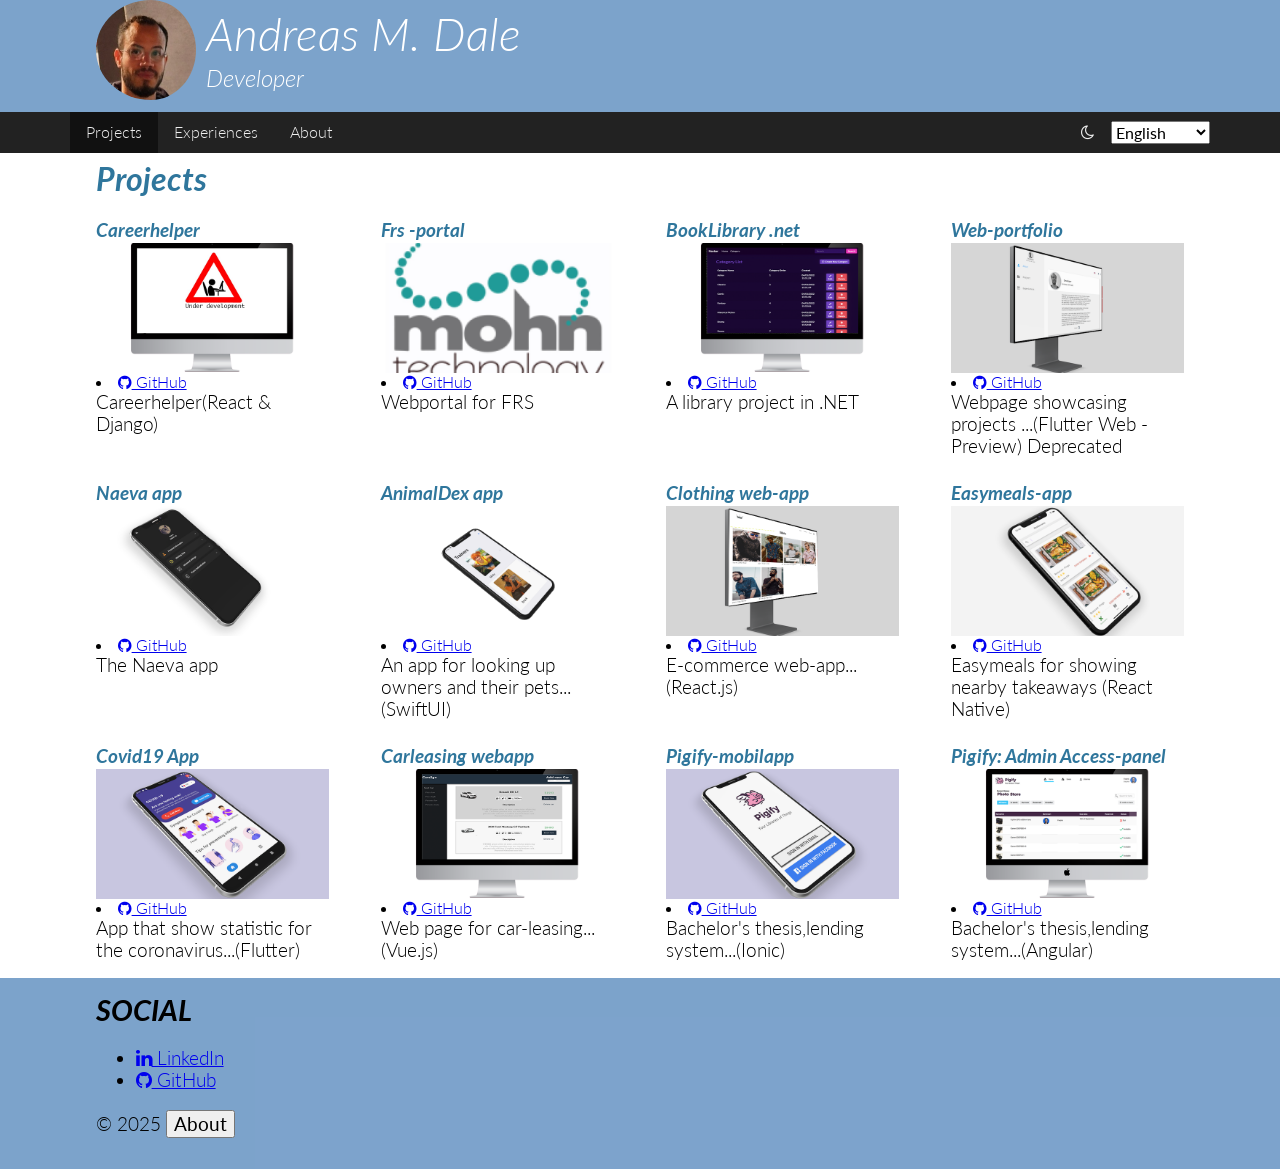
<file: index.html>
<!doctype html>
<html lang="en">
<head>
    <meta charset="UTF-8">
    <meta name="viewport" content="width=device-width, initial-scale=1, maximum-scale=1">

    <link href="https://fonts.googleapis.com/css2?family=Lato:ital,wght@0,300;0,700;1,300&display=swap"
          rel="stylesheet">
    <link rel="stylesheet" href="https://cdnjs.cloudflare.com/ajax/libs/font-awesome/4.7.0/css/font-awesome.min.css">

    <link href="css/normalize.css" rel="stylesheet">
    <link href="css/small.css" rel="stylesheet">
    <link href="css/medium.css" rel="stylesheet">
    <link href="css/large.css" rel="stylesheet">
    <link href="css/modal.css" rel="stylesheet">

    <title>Home | Portfolio</title>
</head>
<script type="text/javascript" src="js/config.js"></script>
<script type="text/javascript" src="js/ajax/ajax.js"></script>
<script type="text/javascript" src="js/ajax/ajaxperiodic.js"></script>
<script type="text/javascript" src="js/util/error.js"></script>
<script type="text/javascript" src="js/ui/projectListUI.js"></script>
<script type="text/javascript" src="js/controller/controller.js"></script>
<script type="text/javascript">
    "use strict";
    var app = new AppController("product-container")
    document.addEventListener('DOMContentLoaded', app.run.bind(app), false)
</script>


<body>
<header class="clearfix">
    <div class="row limited">
        <section class="column small-12 ">
            <a href="https://github.com/ada024" target="_blank">
            <img src="data/me.jpg" alt="Profile image" class="hero-image popout">
            </a>
            <h1>Andreas M. Dale</h1>
            <h2 data-i18n="developer">Developer</h2>
        </section>
    </div> <!-- end row -->
</header>
<nav class="clearfix">
    <div class="row limited">
        <button id="hamburgerBtn">&#9776;</button>
        <ul id="primaryNav">
            <li class="active"><a href="index.html" data-i18n="projects">Projects</a></li>
            <li><a href="exp.html" data-i18n="exp">Experiences</a></li>
            <li><a href="about.html" data-i18n="about">About</a></li>
            <li><a style="cursor: pointer" onclick="toggleDarkMode()"><i class="fa fa-moon-o"></i></a></li>
            <li><select id="language-select">
                <option value="en">English</option>
                <option value="no">Norwegian</option>
            </select>
            </li>
        </ul>
    </div> <!-- end row -->
</nav>

<main class="clearfix">
    <div class="row limited">
        <section class="column small-12">
            <h1 data-i18n="projects">Projects</h1>
        </section>
    </div>
    <div class="row limited" id="product-container">
        <div class="plist"></div>
    </div>
</main>

<footer class="clearfix">
    <div class="row limited">
        <section class="column small-12 medium-6 large-3">
            <h2 data-i18n="socialMedia">Social</h2>
            <ul>
                <li><a target="_blank" rel="noopener noreferrer" href="https://www.linkedin.com/in/andreas-d-3941b8139/"><i class="fa fa-linkedin"></i>
                    LinkedIn</a></li>
                <li><a target="_blank" rel="noopener noreferrer" href="https://github.com/ada024"><i class="fa fa-github"></i> GitHub</a></li>
            </ul>
            <p>&copy; 2025
                <button id="aboutBtn">About</button>
            </p>

        </section>

    </div>
</footer>
</body>

<script src="js/script.js"></script>
</html>
</file>
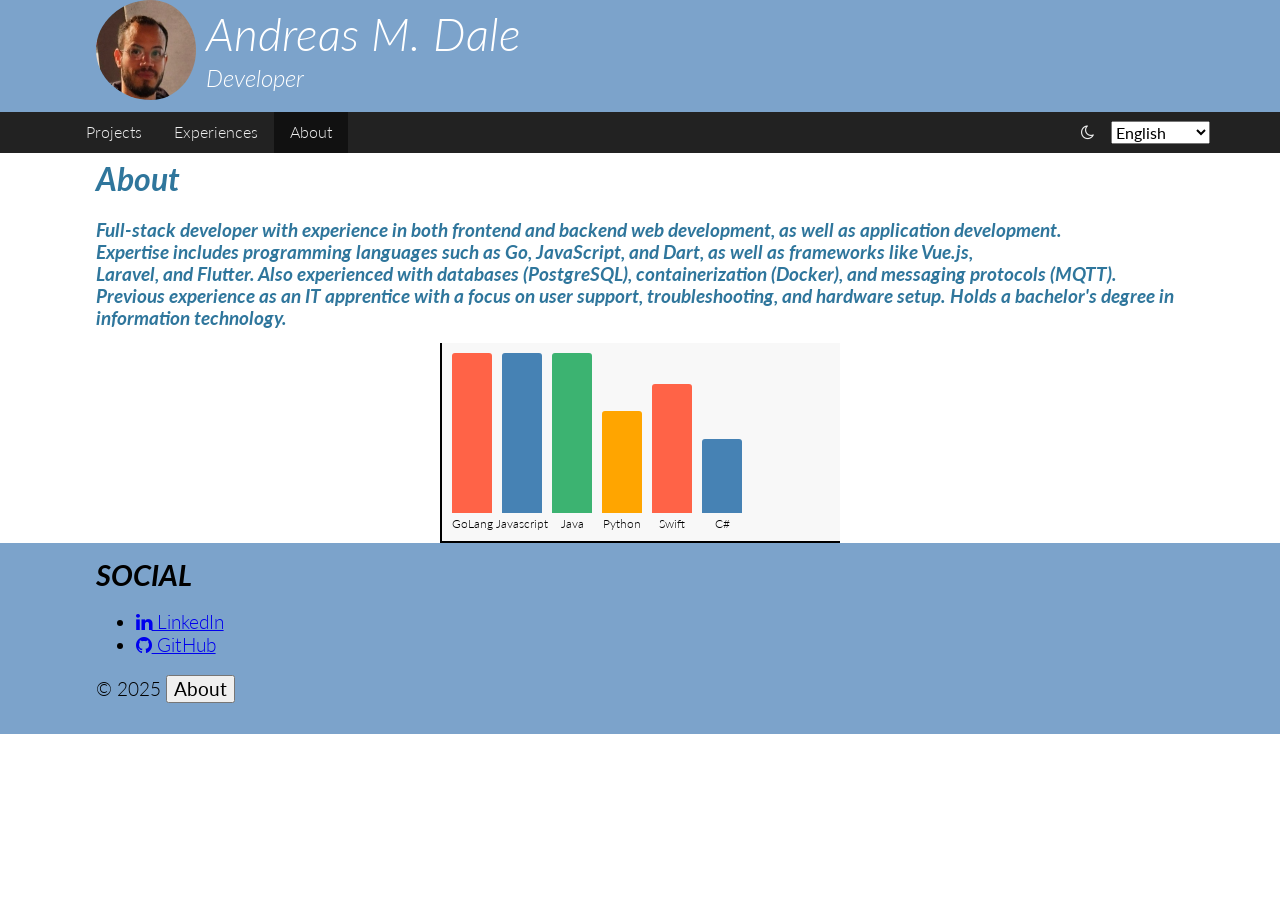
<file: about.html>
<!doctype html>
<html lang="en">
<head>
    <meta charset="UTF-8">
    <meta name="viewport" content="width=device-width, initial-scale=1, maximum-scale=1">

    <link href="https://fonts.googleapis.com/css2?family=Lato:ital,wght@0,300;0,700;1,300&display=swap"
          rel="stylesheet">
    <link rel="stylesheet" href="https://cdnjs.cloudflare.com/ajax/libs/font-awesome/4.7.0/css/font-awesome.min.css">

    <link href="css/normalize.css" rel="stylesheet">
    <link href="css/small.css" rel="stylesheet">
    <link href="css/medium.css" rel="stylesheet">
    <link href="css/large.css" rel="stylesheet">
    <link href="css/modal.css" rel="stylesheet">
    <link href="css/barChart.css" rel="stylesheet">
    <title>Home | Portfolio</title>
</head>
<script type="text/javascript" src="js/config.js"></script>
<script type="text/javascript" src="js/ajax/ajax.js"></script>
<script type="text/javascript" src="js/ajax/ajaxperiodic.js"></script>
<script type="text/javascript" src="js/util/error.js"></script>
<script type="text/javascript" src="js/ui/aboutUI.js"></script>
<script type="text/javascript" src="js/ui/barChartUI.js"></script>
<script type="text/javascript" src="js/controller/controller.js"></script>
<script type="text/javascript">
    "use strict";
    var app = new AppController("about-container")
    document.addEventListener('DOMContentLoaded', app.run.bind(app), false)
</script>

<body>
<header class="clearfix">
    <div class="row limited">
        <section class="column small-12">
            <a href="https://github.com/ada024" target="_blank">
            <img src="data/me.jpg" alt="Profile image" class="hero-image popout">
            </a>
            <h1>Andreas M. Dale</h1>
            <h2 data-i18n="developer">Developer</h2>
        </section>
    </div> <!-- end row -->
</header>

<nav class="clearfix">
    <div class="row limited">
        <button id="hamburgerBtn">&#9776;</button>
        <ul id="primaryNav">
            <li><a href="index.html" data-i18n="projects">Projects</a></li>
            <li><a href="exp.html" data-i18n="exp">Experiences</a></li>
            <li class="active" ><a href="about.html" data-i18n="about">About</a></li>
            <li><a style="cursor: pointer" onclick="toggleDarkMode()"><i class="fa fa-moon-o"></i></a></li>
            <li>  <select id="language-select">
                <option value="en">English</option>
                <option value="no">Norwegian</option>
            </select>  </li>
        </ul>
    </div>
</nav>

<main class="clearfix">


    <div class="row limited">
        <section class="column small-12">
            <h1  data-i18n="about">About</h1>
        </section>
    </div>
    <div class="row limited" id="about-container"></div>
    <div class="row limited" id="bar-chart"></div>
</main>

<footer class="clearfix">
    <div class="row limited">
        <section class="column small-12 medium-6 large-3">
            <h2  data-i18n="socialMedia">Social</h2>
            <ul>
                <li><a target="_blank" rel="noopener noreferrer" href="https://www.linkedin.com/in/andreas-d-3941b8139/" ><i class="fa fa-linkedin"></i> LinkedIn</a> </li>
                <li>  <a target="_blank" rel="noopener noreferrer" href="https://github.com/ada024" ><i class="fa fa-github"></i> GitHub</a></li>
            </ul>
            <p>&copy; 2025
                <button id="aboutBtn">About</button>
            </p>
        </section>

    </div>
</footer>
</body>
<script src="js/script.js"></script>
</html>
</file>
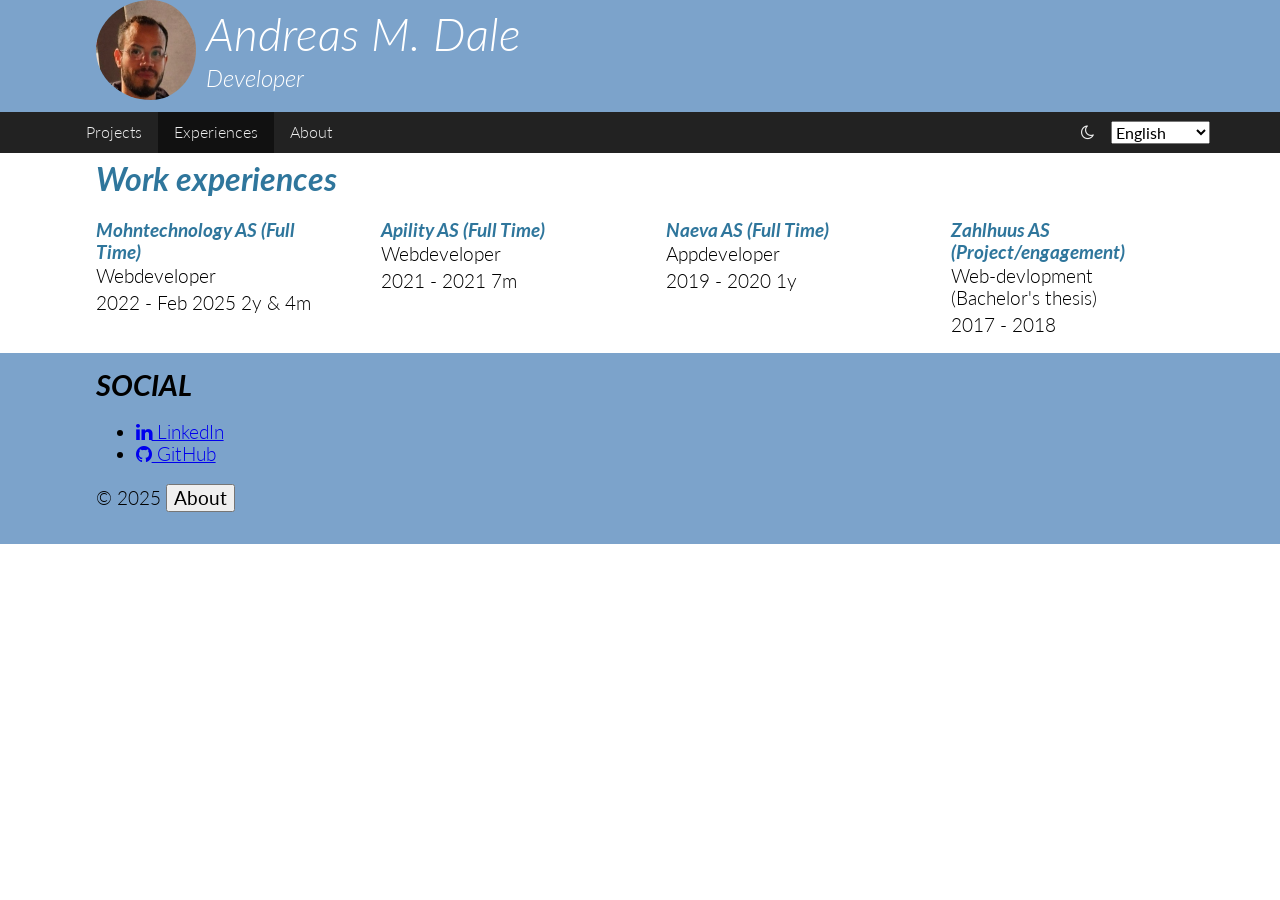
<file: exp.html>
<!doctype html>
<html lang="en">
<head>
    <meta charset="UTF-8">
    <meta name="viewport" content="width=device-width, initial-scale=1, maximum-scale=1">

    <link href="https://fonts.googleapis.com/css2?family=Lato:ital,wght@0,300;0,700;1,300&display=swap" rel="stylesheet">
    <link rel="stylesheet" href="https://cdnjs.cloudflare.com/ajax/libs/font-awesome/4.7.0/css/font-awesome.min.css">    <link rel="stylesheet" href="https://cdnjs.cloudflare.com/ajax/libs/font-awesome/4.7.0/css/font-awesome.min.css">

    <link href="css/normalize.css" rel="stylesheet">
    <link href="css/small.css" rel="stylesheet">
    <link href="css/medium.css" rel="stylesheet">
    <link href="css/large.css" rel="stylesheet">
    <link href="css/modal.css" rel="stylesheet">

    <title>Home | Portfolio</title>
</head>
<script type="text/javascript" src="js/config.js"></script>
<script type="text/javascript" src="js/ajax/ajax.js"></script>
<script type="text/javascript" src="js/ajax/ajaxperiodic.js"></script>
<script type="text/javascript" src="js/util/error.js"></script>
<script type="text/javascript" src="js/ui/expListUI.js"></script>
<script type="text/javascript" src="js/controller/controller.js"></script>
<script type="text/javascript">
    "use strict";
    var app = new AppController("exp-container")
    document.addEventListener('DOMContentLoaded', app.run.bind(app), false)
</script>



<body>
<header class="clearfix">
    <div class="row limited">
        <section class="column small-12">
            <a href="https://github.com/ada024" target="_blank">
            <img src="data/me.jpg" alt="profile image" class="hero-image popout">
            </a>
            <h1>Andreas M. Dale</h1>
            <h2 data-i18n="developer">Developer</h2>
        </section>
    </div>
</header>
<nav class="clearfix">
    <div class="row limited">
        <button id="hamburgerBtn">&#9776;</button>
        <ul id="primaryNav">
            <li ><a href="index.html" data-i18n="projects">Projects</a></li>
            <li class="active"><a href="exp.html" data-i18n="exp">Experiences</a></li>
            <li><a href="about.html" data-i18n="about">About</a></li>
            <li><a style="cursor: pointer" onclick="toggleDarkMode()"><i class="fa fa-moon-o"></i></a></li>
            <li>  <select id="language-select">
                <option value="en">English</option>
                <option value="no">Norwegian</option>
            </select>
            </li>
        </ul>
    </div>
</nav>

<main class="clearfix">
    <div class="row limited">
        <section class="column small-12">
            <h1 data-i18n="workExperiences">Work experiences</h1>
        </section>
    </div><!-- end row -->
    <div class="row limited" id="exp-container"></div>

</main>

<footer class="clearfix">
    <div class="row limited">
        <section class="column small-12 medium-6 large-3">
            <h2  data-i18n="socialMedia">Social</h2>
            <ul>
                <li><a target="_blank" rel="noopener noreferrer" href="https://www.linkedin.com/in/andreas-d-3941b8139/" ><i class="fa fa-linkedin"></i> LinkedIn</a> </li>
                <li>  <a target="_blank" rel="noopener noreferrer" href="https://github.com/ada024" ><i class="fa fa-github"></i> GitHub</a></li>
            </ul>
            <p>&copy; 2025
                <button id="aboutBtn">About</button>
            </p>
        </section>
    </div>
</footer>
<script src="js/script.js"></script>
</body>
</html>
</file>
<file: css/small.css>
html {-webkit-text-size-adjust: 100%; -ms-text-size-adjust: 100%;}

* { -moz-box-sizing: border-box; -webkit-box-sizing: border-box; box-sizing: border-box; }


body {
    font-family: 'Lato', sans-serif;
    font-size: 16px;
    font-weight: 300;
}

/* GRID */
.row {clear: both;}
.limited {
    max-width: 1140px; 
    margin: auto;
}

/* Flex rows: equal-height cards; description fills remaining space. */
#product-container,
#exp-container {
    display: flex;
    flex-wrap: wrap;
    align-items: stretch;
}
#product-container > section,
#exp-container > section {
    float: none;
    display: flex;
    flex-direction: column;
}
#product-container > section > p:last-child,
#exp-container > section > p:last-child {
    flex-grow: 1;
}
#product-container > section > img {
    width: 100%;
    height: 130px;
    object-fit: cover;
    object-position: center;
}

.column {float: left; padding: 0 2vw; margin: 0 0 .75rem 0;}
.small-12 {width: 100%;}
.small-6 {width: 50%;}

/* header rules */
header {
    background-color:rgba(57, 116, 177, 0.66);
}
header img {
    float: left; 
    height: 85px;
    padding-right: 10px; 
    
}
header h1, header h2 {
    margin: 0;
    color: #fff; 
    font-weight: 300;
    font-style: italic;
}
header h1 { 
	padding: .5rem 0 0 0; 
	font-size: 1.95rem;
}
header h2{
	padding: .2rem 0 0 0; 
	font-size:1.05rem;    
}


/* navigation rules */
button#hamburgerBtn { 
    background: none;
    border:none;
    color: #fff;
    font-size: 2.4rem;
    cursor: pointer;
    padding: 0 30px 0 2vw;
}

nav {background-color: #222;}
nav ul{margin:0; padding: 0;}
nav li {list-style-type: none;}

nav a {
    display: block;
    padding: .8rem 0; 
    color: #eee;
    text-align: center;
    text-decoration: none;
}
nav li.active {background-color: rgba(0,0,0,0.5);}
nav a:hover {background-color: rgba(0,0,0,0.2);}
nav ul.open {display: block;}
nav ul {display: none;}


main img {
	width: 100%;
	height: auto;
}


main h1, main h3 {
    color: rgba(13, 96, 140, 0.86);
    font-style: italic;
    margin: .5rem 0 .1rem 0;
    
}
main h1{font-size: 2rem;}
main h3{font-size: 1.2rem;}

main p {
    font-size: 1.2rem;
    margin: 0 0 .3rem 0;
}





.labeled {position: relative;}
.labeled h6, .labeled p {
    position: absolute;
    background-color: rgba(255,255,255,.7);
    margin: 0;
    width: 100%;
    padding: .3rem 1rem;   
}
.labeled h6 {
    top: 0;
    font-size: 2rem;
    font-weight: 300;
}
.labeled p {
    bottom: 0;
    font-weight: 700;
    color: #b00;
}





footer{
    background-color: rgba(57, 116, 177, 0.66);
    font-size: 1.2rem;
}
footer h2 {
    font-style: italic;
    text-transform: uppercase;
    margin: 1rem 0 .3rem 0;
}



.clearfix:after {
  content: "";
  display: table;
  clear: both;
}
</file>
<file: css/medium.css>
@media only screen and (min-width: 768px) {
    
    header h1 {font-size: 2.85rem;}
    header h2 {font-size: 1.5rem; }
    header img {height: 100px;}
    
    .medium-6 {width: 50%;}
    .medium-4 {width: 33.3333%;}
    
    nav button {display: none;}
    nav ul {display: block;}
    nav li {width: 25%; float: left;}



    #primaryNav {
        display: flex;
        list-style: none;
        padding: 0;
        margin: 0;
        align-items: center;
    }

    #primaryNav li:nth-last-child(2) {
        margin-left: auto;
    }


} /* end of media query */
</file>
<file: css/large.css>
@media only screen and (min-width: 1140px) {
    
    .large-3 {width: 25%;}
  
    nav ul {margin-left: 2vw;}
    nav li {width:auto;}
    nav a {padding: .7rem 1rem;}
    
    
    
} /* end of media query */
</file>
<file: css/modal.css>
.modal {
    display: none; /* Hidden by default */
    position: fixed; /* Stay in place */
    z-index: 1; /* Sit on top */
    padding-top: 100px; /* Location of the box */
    left: 0;
    top: 0;
    width: 100%; /* Full width */
    height: 100%; /* Full height */
    overflow: auto; /* Enable scroll if needed */
    background-color: rgb(0,0,0); /* Fallback color */
    background-color: rgba(0,0,0,0.4); /* Black w/ opacity */
}

/* Modal Content */
.modal-content {
    background-color: #fefefe;
    margin: auto;
    padding: 20px;
    border: 1px solid #888;
    width: 80%;
}

/* The Close Button */
.close {
    color: #aaaaaa;
    float: right;
    font-size: 28px;
    font-weight: bold;
}

.close:hover,
.close:focus {
    color: #000;
    text-decoration: none;
    cursor: pointer;
}

.dark-mode .modal-content {
    background-color: #222;
    color: #fff;
    border-color: #555;
}

.dark-mode .close {
    color: #ccc;
}

.dark-mode .close:hover,
.dark-mode .close:focus {
    color: #fff;
}
</file>
<file: css/barChart.css>
#bar-chart {
    width: 400px;
    height: 200px;
    border-left: 2px solid black;
    border-bottom: 2px solid black;
    display: flex;
    align-items: flex-end;
    padding: 10px;
    gap: 10px;
    background: #f8f8f8;
    position: relative; /* for tooltip positioning */
}

.bar {
    width: 40px;
    height: 100%;
    display: flex;
    flex-direction: column;
    justify-content: flex-end;
    align-items: center;
    position: relative; /* tooltip anchored to this */
}

.bar__fill {
    width: 100%;
    border-radius: 3px 3px 0 0;
    transition: opacity 0.15s;
}

/* Tooltip */
.bar__tooltip {
    position: absolute;
    bottom: 100%;
    padding: 4px 6px;
    background: black;
    color: white;
    font-size: 12px;
    border-radius: 3px;
    opacity: 0;
    pointer-events: none;
    transform: translateY(-4px);
    transition: opacity 0.15s;
    white-space: nowrap;
}

/* Show tooltip when bar hovered */
.bar:hover .bar__tooltip {
    opacity: 1;
}

/* Optional: dim the bar when hovering */
.bar:hover .bar__fill {
    opacity: 0.7;
}

.bar__label {
    font-size: 12px;
    margin-top: 4px;
}

.dark-mode #bar-chart {
    background: #222;
    border-left-color: #ccc;
    border-bottom-color: #ccc;
}

.dark-mode .bar__label {
    color: #fff;
}
</file>
